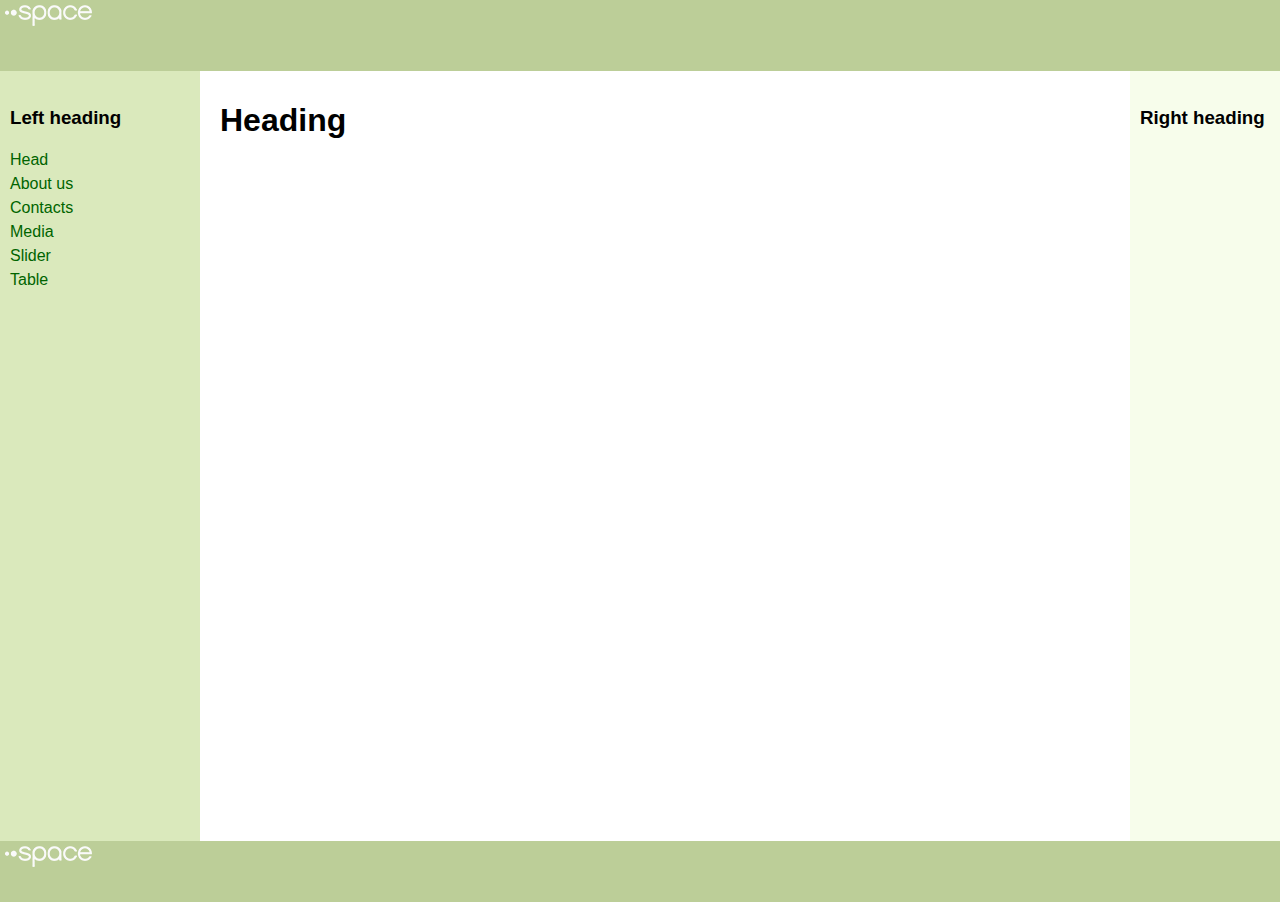
<file: index.html>
<!DOCTYPE html>
<html>
<head>
   <meta http-equiv="Content-Type" content="text/html; charset=UTF-8">
   <title>Head</title>
   <link rel="stylesheet" href="assets/css/layout.css">
</head>
<body>
<header class="header"><img src="assets/img/inspace.png" alt=""></header>
<div class="container">
   <main class="center column">
       <article>
           <h1>Heading</h1>
       </article>
   </main>
   <nav class="left column">
       <h3>Left heading</h3>
       <ul>
           <li><a href="index.html">Head</a></li>
           <li><a href="about.html">About us</a></li>
           <li><a href="contact.html">Contacts</a></li>
           <li><a href="media.html">Media</a></li>
           <li><a href="slider.html">Slider</a></li>
           <li><a href="table.html">Table</a></li>
       </ul>
   </nav>
   <div class="right column">
       <h3>Right heading</h3>
       <p></p>
   </div>
   <div class="push"></div>
</div>
<div class="footer-wrapper">
   <footer class="footer">
       <img src="assets/img/inspace.png" alt="">
    </footer>
</div>
</body>
</html>
</file>
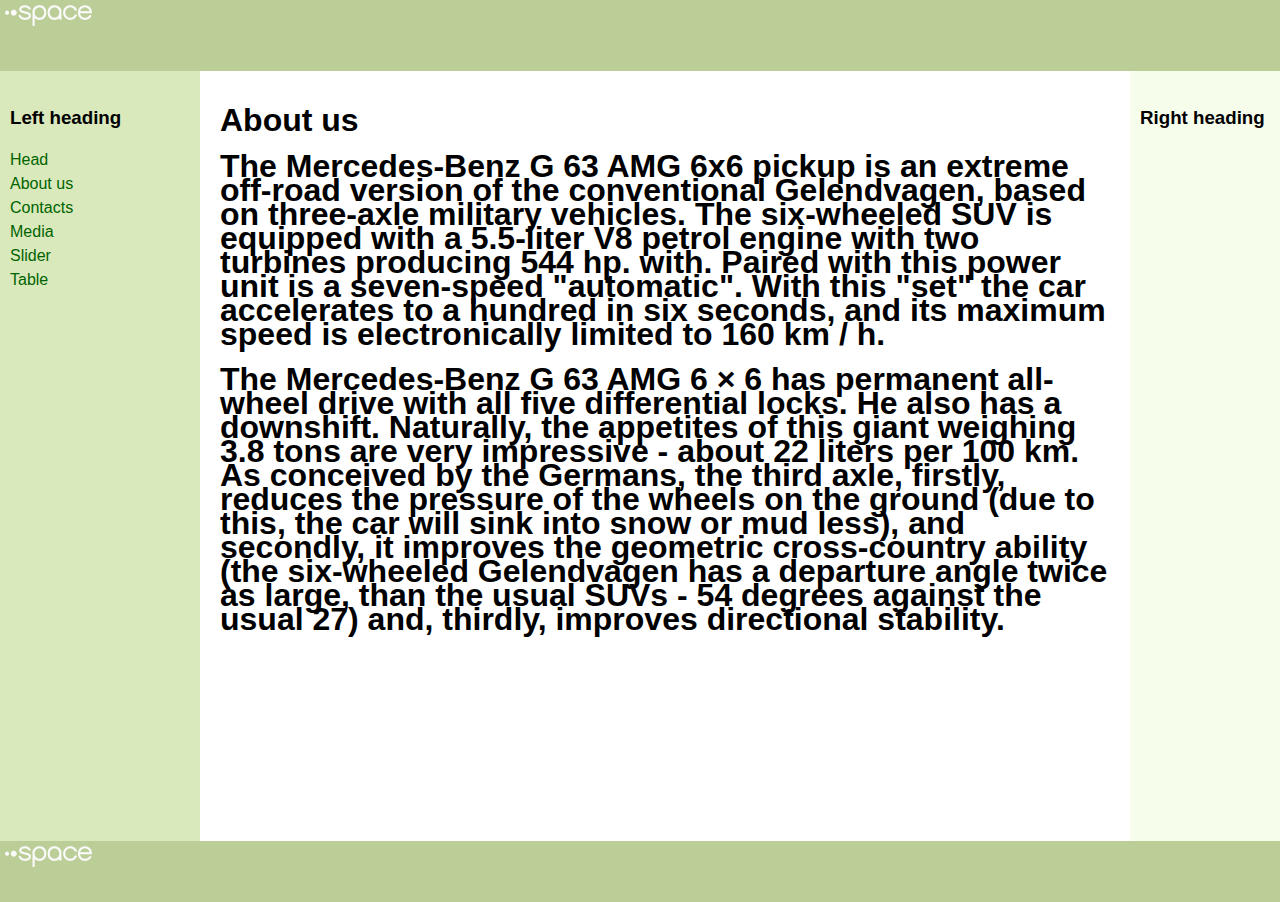
<file: about.html>
<!DOCTYPE html>
<html>
<head>
   <meta http-equiv="Content-Type" content="text/html; charset=UTF-8">
   <title>About us</title>
   <link rel="stylesheet" href="assets/css/layout.css">
</head>
<body>
<header class="header"><img src="assets/img/inspace.png" alt=""></header>
<div class="container">
   <main class="center column">
       <article>
           <h1>About us</h1>
           <h1>The Mercedes-Benz G 63 AMG 6x6 pickup is an extreme off-road version of the conventional Gelendvagen, 
               based on three-axle military vehicles.
               The six-wheeled SUV is equipped with a 5.5-liter V8 petrol engine with two turbines producing 544 hp. 
               with. Paired with this power unit is a seven-speed "automatic". With this "set" the car accelerates 
               to a hundred in six seconds, and its maximum speed is electronically limited to 160 km / h.
            </h1>
            <h1>The Mercedes-Benz G 63 AMG 6 × 6 has permanent all-wheel drive with all five differential locks. He 
                also has a downshift. Naturally, the appetites of this giant weighing 3.8 tons are very impressive 
                - about 22 liters per 100 km. As conceived by the Germans, the third axle, firstly, reduces the 
                pressure of the wheels on the ground (due to this, the car will sink into snow or mud less), and 
                secondly, it improves the geometric cross-country ability (the six-wheeled Gelendvagen has a departure 
                angle twice as large, than the usual SUVs - 54 degrees against the usual 27) and, thirdly, improves 
                directional stability.
            </h1>
       </article>
   </main>
   <nav class="left column">
       <h3>Left heading</h3>
       <ul>
           <li><a href="index.html">Head</a></li>
           <li><a href="about.html">About us</a></li>
           <li><a href="contact.html">Contacts</a></li>
           <li><a href="media.html">Media</a></li>
           <li><a href="slider.html">Slider</a></li>
           <li><a href="table.html">Table</a></li>
       </ul>
   </nav>
   <div class="right column">
       <h3>Right heading</h3>
       <p></p>
   </div>
   <div class="push"></div>
</div>
<div class="footer-wrapper">
   <footer class="footer">
       <img src="assets/img/inspace.png" alt="">
    </footer>
</div>
</body>
</html>
</file>
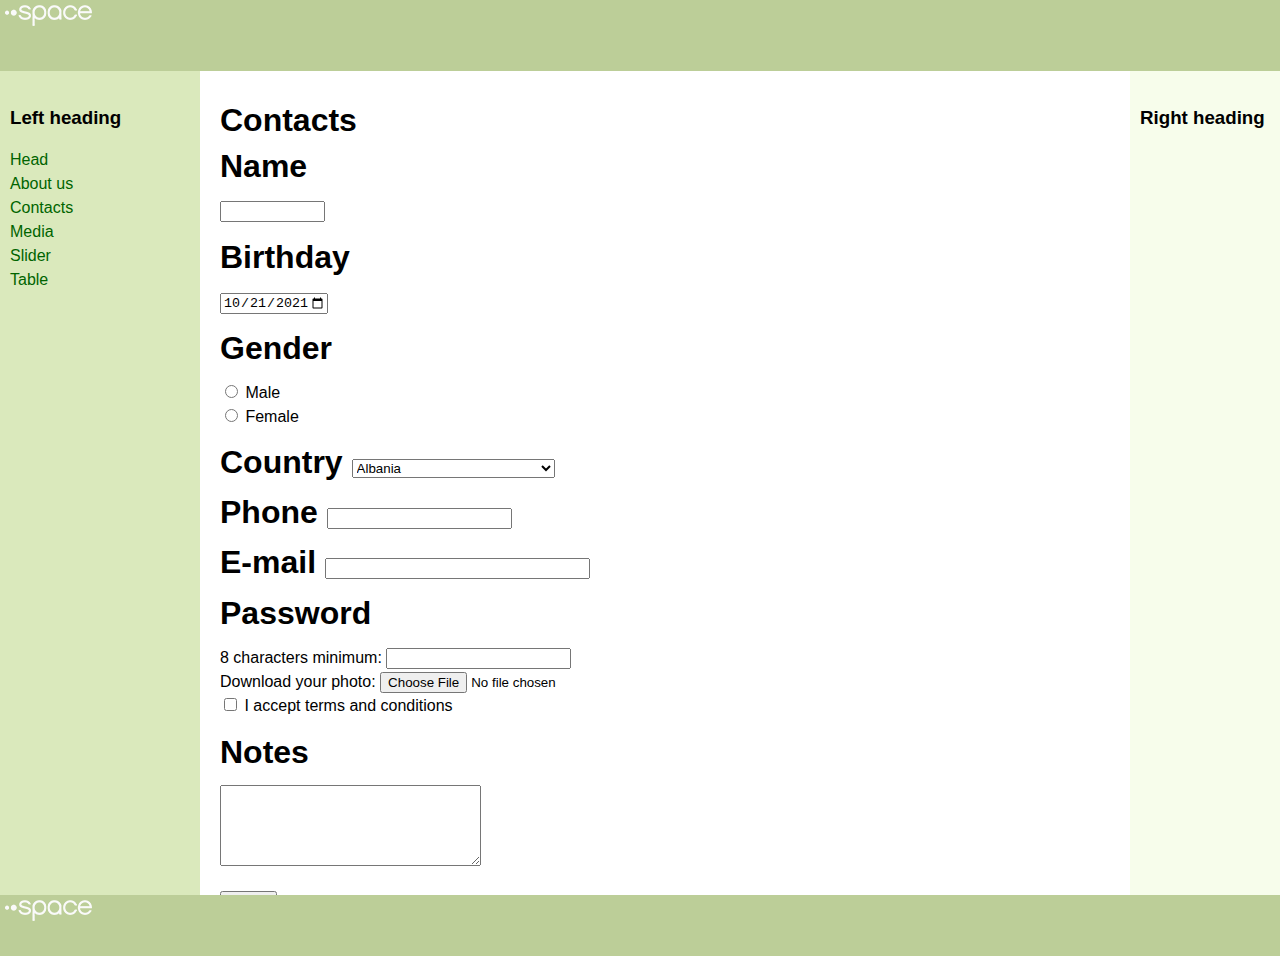
<file: contact.html>
<!DOCTYPE html>
<html>
<head>
   <meta http-equiv="Content-Type" content="text/html; charset=UTF-8">
   <title>Contacts</title>
   <link rel="stylesheet" href="assets/css/layout.css">
</head>
<body>
<header class="header"><img src="assets/img/inspace.png" alt=""></header>
<div class="container">
   <main class="center column">
       <article>
           <h1>Contacts</h1>
            <h1>Name</h1>
            <input type="text" id="name" name="name" required minlength="4" maxlength="8" size="10">
            <h1>Birthday</h1>
            <input type="date" id="start" name="trip-start"value="2021-10-21"min="1921-01-01" max="2021-10-21">
            <h1>Gender</h1>
            <input type="radio" name="gender" value="male"> Male<br>
            <input type="radio" name="gender" value="female"> Female<br>
            <h1>Country
            <select id="country" name="country">
                <option value="Albania">Albania</option>
                <option value="Algeria">Algeria</option>
                <option value="Andorra">Andorra</option>
                <option value="Angola">Angola</option>
                <option value="Anguilla">Anguilla</option>
                <option value="Argentina">Argentina</option>
                <option value="Armenia">Armenia</option>
                <option value="Aruba">Aruba</option>
                <option value="Australia">Australia</option>
                <option value="Austria">Austria</option>
                <option value="Azerbaijan">Azerbaijan</option>
                <option value="Bahamas">Bahamas</option>
                <option value="Bahrain">Bahrain</option>
                <option value="Bangladesh">Bangladesh</option>
                <option value="Barbados">Barbados</option>
                <option value="Belarus">Belarus</option>
                <option value="Belgium">Belgium</option>
                <option value="Belize">Belize</option>
                <option value="Benin">Benin</option>
                <option value="Bermuda">Bermuda</option>
                <option value="Bhutan">Bhutan</option>
                <option value="Bolivia">Bolivia</option>
                <option value="Bonaire">Bonaire</option>
                <option value="Bosnia & Herzegovina">Bosnia & Herzegovina</option>
                <option value="Botswana">Botswana</option>
                <option value="Brazil">Brazil</option>
                <option value="British Indian Ocean Ter">British Indian Ocean Ter</option>
                <option value="Brunei">Brunei</option>
                <option value="Bulgaria">Bulgaria</option>
                <option value="Burkina Faso">Burkina Faso</option>
                <option value="Burundi">Burundi</option>
                <option value="Cambodia">Cambodia</option>
                <option value="Cameroon">Cameroon</option>
                <option value="Canada">Canada</option>
                <option value="Canary Islands">Canary Islands</option>
                <option value="Cape Verde">Cape Verde</option>
                <option value="Cayman Islands">Cayman Islands</option>
                <option value="Central African Republic">Central African Republic</option>
                <option value="Chad">Chad</option>
                <option value="Channel Islands">Channel Islands</option>
                <option value="Chile">Chile</option>
                <option value="China">China</option>
                <option value="Christmas Island">Christmas Island</option>
                <option value="Cocos Island">Cocos Island</option>
                <option value="Colombia">Colombia</option>
                <option value="Comoros">Comoros</option>
                <option value="Congo">Congo</option>
                <option value="Cook Islands">Cook Islands</option>
                <option value="Costa Rica">Costa Rica</option>
                <option value="Cote DIvoire">Cote DIvoire</option>
                <option value="Croatia">Croatia</option>
                <option value="Cuba">Cuba</option>
                <option value="Curaco">Curacao</option>
                <option value="Cyprus">Cyprus</option>
                <option value="Czech Republic">Czech Republic</option>
                <option value="Denmark">Denmark</option>
                <option value="Djibouti">Djibouti</option>
                <option value="Dominica">Dominica</option>
                <option value="Dominican Republic">Dominican Republic</option>
                <option value="East Timor">East Timor</option>
                <option value="Ecuador">Ecuador</option>
                <option value="Egypt">Egypt</option>
                <option value="Equatorial Guinea">Equatorial Guinea</option>
                <option value="Eritrea">Eritrea</option>
                <option value="Estonia">Estonia</option>
                <option value="Ethiopia">Ethiopia</option>
                <option value="Falkland Islands">Falkland Islands</option>
                <option value="Faroe Islands">Faroe Islands</option>
                <option value="Fiji">Fiji</option>
                <option value="Finland">Finland</option>
                <option value="France">France</option>
                <option value="French Guiana">French Guiana</option>
                <option value="French Polynesia">French Polynesia</option>
                <option value="French Southern Ter">French Southern Ter</option>
                <option value="Gabon">Gabon</option>
                <option value="Gambia">Gambia</option>
                <option value="Georgia">Georgia</option>
                <option value="Germany">Germany</option>
                <option value="Ghana">Ghana</option>
                <option value="Gibraltar">Gibraltar</option>
                <option value="Great Britain">Great Britain</option>
                <option value="Greece">Greece</option>
                <option value="Greenland">Greenland</option>
                <option value="Grenada">Grenada</option>
                <option value="Guadeloupe">Guadeloupe</option>
                <option value="Guam">Guam</option>
                <option value="Guatemala">Guatemala</option>
                <option value="Guinea">Guinea</option>
                <option value="Guyana">Guyana</option>
                <option value="Haiti">Haiti</option>
                <option value="Hawaii">Hawaii</option>
                <option value="Honduras">Honduras</option>
                <option value="Hong Kong">Hong Kong</option>
                <option value="Hungary">Hungary</option>
                <option value="Iceland">Iceland</option>
                <option value="Indonesia">Indonesia</option>
                <option value="India">India</option>
                <option value="Iran">Iran</option>
                <option value="Iraq">Iraq</option>
                <option value="Ireland">Ireland</option>
                <option value="Isle of Man">Isle of Man</option>
                <option value="Israel">Israel</option>
                <option value="Italy">Italy</option>
                <option value="Jamaica">Jamaica</option>
                <option value="Japan">Japan</option>
                <option value="Jordan">Jordan</option>
                <option value="Kazakhstan">Kazakhstan</option>
                <option value="Kenya">Kenya</option>
                <option value="Kiribati">Kiribati</option>
                <option value="Korea North">Korea North</option>
                <option value="Korea Sout">Korea South</option>
                <option value="Kuwait">Kuwait</option>
                <option value="Kyrgyzstan">Kyrgyzstan</option>
                <option value="Laos">Laos</option>
                <option value="Latvia">Latvia</option>
                <option value="Lebanon">Lebanon</option>
                <option value="Lesotho">Lesotho</option>
                <option value="Liberia">Liberia</option>
                <option value="Libya">Libya</option>
                <option value="Liechtenstein">Liechtenstein</option>
                <option value="Lithuania">Lithuania</option>
                <option value="Luxembourg">Luxembourg</option>
                <option value="Macau">Macau</option>
                <option value="Macedonia">Macedonia</option>
                <option value="Madagascar">Madagascar</option>
                <option value="Malaysia">Malaysia</option>
                <option value="Malawi">Malawi</option>
                <option value="Maldives">Maldives</option>
                <option value="Mali">Mali</option>
                <option value="Malta">Malta</option>
                <option value="Marshall Islands">Marshall Islands</option>
                <option value="Martinique">Martinique</option>
                <option value="Mauritania">Mauritania</option>
                <option value="Mauritius">Mauritius</option>
                <option value="Mayotte">Mayotte</option>
                <option value="Mexico">Mexico</option>
                <option value="Midway Islands">Midway Islands</option>
                <option value="Moldova">Moldova</option>
                <option value="Monaco">Monaco</option>
                <option value="Mongolia">Mongolia</option>
                <option value="Montserrat">Montserrat</option>
                <option value="Morocco">Morocco</option>
                <option value="Mozambique">Mozambique</option>
                <option value="Myanmar">Myanmar</option>
                <option value="Nambia">Nambia</option>
                <option value="Nauru">Nauru</option>
                <option value="Nepal">Nepal</option>
                <option value="Netherland Antilles">Netherland Antilles</option>
                <option value="Netherlands">Netherlands (Holland, Europe)</option>
                <option value="Nevis">Nevis</option>
                <option value="New Caledonia">New Caledonia</option>
                <option value="New Zealand">New Zealand</option>
                <option value="Nicaragua">Nicaragua</option>
                <option value="Niger">Niger</option>
                <option value="Nigeria">Nigeria</option>
                <option value="Niue">Niue</option>
                <option value="Norfolk Island">Norfolk Island</option>
                <option value="Norway">Norway</option>
                <option value="Oman">Oman</option>
                <option value="Pakistan">Pakistan</option>
                <option value="Palau Island">Palau Island</option>
                <option value="Palestine">Palestine</option>
                <option value="Panama">Panama</option>
                <option value="Papua New Guinea">Papua New Guinea</option>
                <option value="Paraguay">Paraguay</option>
                <option value="Peru">Peru</option>
                <option value="Phillipines">Philippines</option>
                <option value="Pitcairn Island">Pitcairn Island</option>
                <option value="Poland">Poland</option>
                <option value="Portugal">Portugal</option>
                <option value="Puerto Rico">Puerto Rico</option>
                <option value="Qatar">Qatar</option>
                <option value="Republic of Montenegro">Republic of Montenegro</option>
                <option value="Republic of Serbia">Republic of Serbia</option>
                <option value="Reunion">Reunion</option>
                <option value="Romania">Romania</option>
                <option value="Russia">Russia</option>
                <option value="Rwanda">Rwanda</option>
                <option value="St Barthelemy">St Barthelemy</option>
                <option value="St Eustatius">St Eustatius</option>
                <option value="St Helena">St Helena</option>
                <option value="St Kitts-Nevis">St Kitts-Nevis</option>
                <option value="St Lucia">St Lucia</option>
                <option value="St Maarten">St Maarten</option>
                <option value="St Pierre & Miquelon">St Pierre & Miquelon</option>
                <option value="St Vincent & Grenadines">St Vincent & Grenadines</option>
                <option value="Saipan">Saipan</option>
                <option value="Samoa">Samoa</option>
                <option value="Samoa American">Samoa American</option>
                <option value="San Marino">San Marino</option>
                <option value="Sao Tome & Principe">Sao Tome & Principe</option>
                <option value="Saudi Arabia">Saudi Arabia</option>
                <option value="Senegal">Senegal</option>
                <option value="Seychelles">Seychelles</option>
                <option value="Sierra Leone">Sierra Leone</option>
                <option value="Singapore">Singapore</option>
                <option value="Slovakia">Slovakia</option>
                <option value="Slovenia">Slovenia</option>
                <option value="Solomon Islands">Solomon Islands</option>
                <option value="Somalia">Somalia</option>
                <option value="South Africa">South Africa</option>
                <option value="Spain">Spain</option>
                <option value="Sri Lanka">Sri Lanka</option>
                <option value="Sudan">Sudan</option>
                <option value="Suriname">Suriname</option>
                <option value="Swaziland">Swaziland</option>
                <option value="Sweden">Sweden</option>
                <option value="Switzerland">Switzerland</option>
                <option value="Syria">Syria</option>
                <option value="Tahiti">Tahiti</option>
                <option value="Taiwan">Taiwan</option>
                <option value="Tajikistan">Tajikistan</option>
                <option value="Tanzania">Tanzania</option>
                <option value="Thailand">Thailand</option>
                <option value="Togo">Togo</option>
                <option value="Tokelau">Tokelau</option>
                <option value="Tonga">Tonga</option>
                <option value="Trinidad & Tobago">Trinidad & Tobago</option>
                <option value="Tunisia">Tunisia</option>
                <option value="Turkey">Turkey</option>
                <option value="Turkmenistan">Turkmenistan</option>
                <option value="Turks & Caicos Is">Turks & Caicos Is</option>
                <option value="Tuvalu">Tuvalu</option>
                <option value="Uganda">Uganda</option>
                <option value="United Kingdom">United Kingdom</option>
                <option value="Ukraine">Ukraine</option>
                <option value="United Arab Erimates">United Arab Emirates</option>
                <option value="United States of America">United States of America</option>
                <option value="Uraguay">Uruguay</option>
                <option value="Uzbekistan">Uzbekistan</option>
                <option value="Vanuatu">Vanuatu</option>
                <option value="Vatican City State">Vatican City State</option>
                <option value="Venezuela">Venezuela</option>
                <option value="Vietnam">Vietnam</option>
                <option value="Virgin Islands (Brit)">Virgin Islands (Brit)</option>
                <option value="Virgin Islands (USA)">Virgin Islands (USA)</option>
                <option value="Wake Island">Wake Island</option>
                <option value="Wallis & Futana Is">Wallis & Futana Is</option>
                <option value="Yemen">Yemen</option>
                <option value="Zaire">Zaire</option>
                <option value="Zambia">Zambia</option>
                <option value="Zimbabwe">Zimbabwe</option>
            </select>
            </h1>
            <h1>Phone
            <input type="tel" id="phone" name="phone"
                   pattern="[0-9]{3}-[0-9]{3}-[0-9]{4}"
                   required>
            </h1>
            <h1>E-mail
            <input type="email" id="email"pattern=".+@globex\.com" size="30" required>
            </h1>
            <h1>Password</h1>
            <div>
                <label for="pass">8 characters minimum:</label>
                <input type="password" id="pass" name="password"
                       minlength="8" required>
            </div>
            <div>
                    <label for="photo">Download your photo:</label>
                    <input type="file"id="photo" name="photo"
                           accept="image/png, image/jpeg">
            </div>
            <input type="checkbox" id="vehicle1" name="accept" value="accept">
            <label for="accept"> I accept terms and conditions</label>
            <h1>Notes</h1>
            <textarea name="notes" rows="5" cols="30"></textarea>
            <p>
            <input type="submit" value="Sign in">
            </p>
       </article>
   </main>
   <nav class="left column">
       <h3>Left heading</h3>
       <ul>
           <li><a href="index.html">Head</a></li>
           <li><a href="about.html">About us</a></li>
           <li><a href="contact.html">Contacts</a></li>
           <li><a href="media.html">Media</a></li>
           <li><a href="slider.html">Slider</a></li>
           <li><a href="table.html">Table</a></li>
       </ul>
   </nav>
   <div class="right column">
       <h3>Right heading</h3>
       <p></p>
   </div>
   <div class="push"></div>
</div>
<div class="footer-wrapper">
   <footer class="footer">
       <img src="assets/img/inspace.png" alt="">
    </footer>
</div>
</body>
</html>
</file>
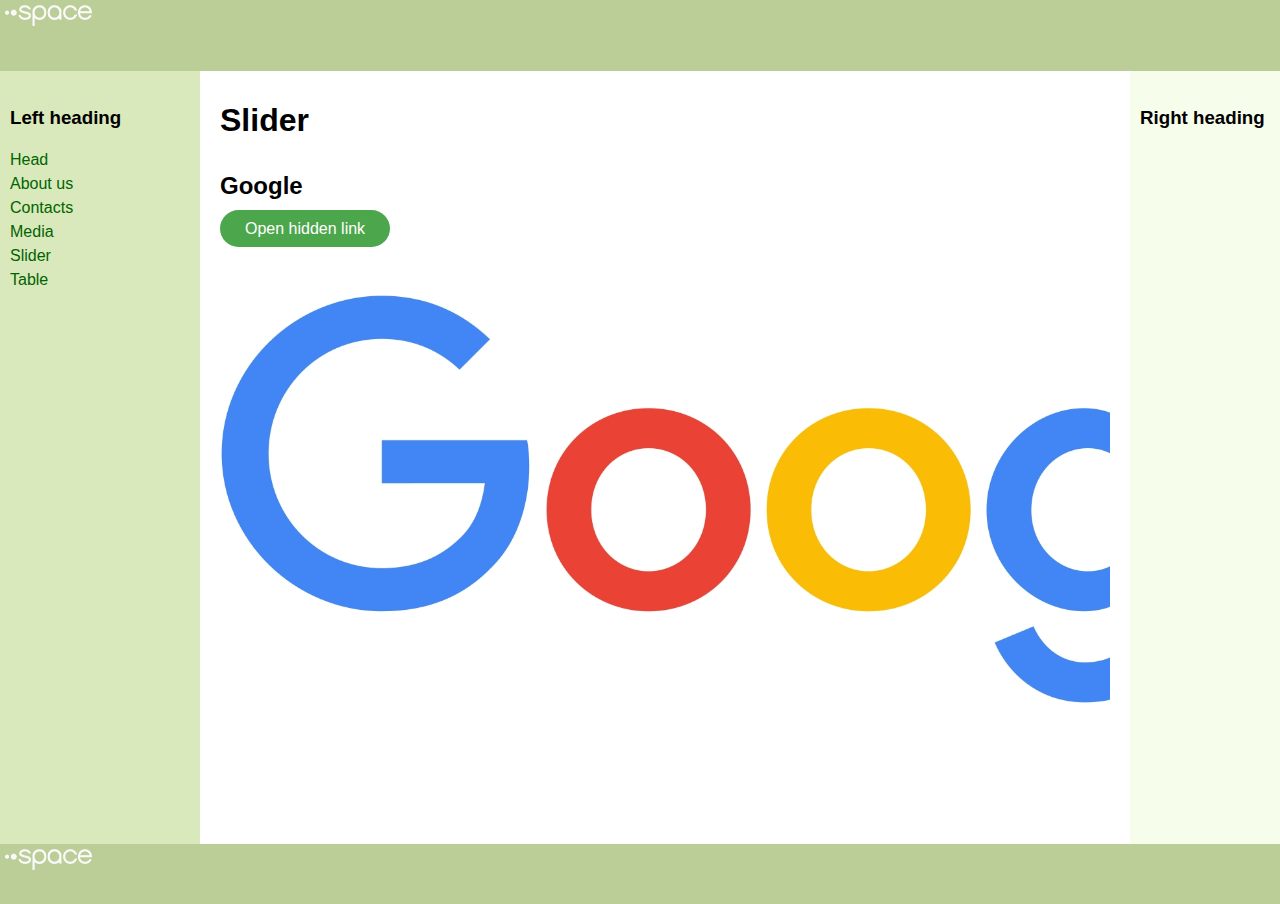
<file: slider.html>
<!DOCTYPE html>
<html>
<head>
   <meta http-equiv="Content-Type" content="text/html; charset=UTF-8">
   <title>Slider</title>
   <link rel="stylesheet" href="assets/css/layout.css">
   <link rel="stylesheet" href="assets/css/style.css">
   <script>
       window.onload = function() {
        // ви можете зробити скільки завгодно слайдів
        let slides = [
            {
                title: "Google",
                background: "public/images/google.jpg",
                link: "http://google.com"
            }, {
                title: "Yahoo",
                background: "public/images/yahoo.png",
                link: "http://yahoo.com"
            }, {
                title: "Youtube",
                background: "public/images/youtube.png",
                link: "http://youtube.com"
            }
        ]
        Slider.initSlider(slides);
        };
    </script>
</head>
<body>
<header class="header"><img src="assets/img/inspace.png" alt=""></header>
<div class="container">
   <main class="center column">
       <article>
           <h1>Slider</h1>
           <div class="slider" id="slider"></div>
           <div class="btn-bar">
               <button class="prevBtn slider-control-left"><i class="fa fa-angle-left"></i>Prev</button>
               <button class="nextBtn slider-control-right"><i class="fa fa-angle-right"></i>Next</button>
               <button class="hideBtn"><i class="fa fa-eye-slash"></i>Hide</button>
               <button class="showBtn"><i class="fa fa-eye"></i>Show</button>
               <button class="slideShow">Auto</button>
           </div>
       </article>
   </main>
   <nav class="left column">
       <h3>Left heading</h3>
       <ul>
           <li><a href="index.html">Head</a></li>
           <li><a href="about.html">About us</a></li>
           <li><a href="contact.html">Contacts</a></li>
           <li><a href="media.html">Media</a></li>
           <li><a href="slider.html">Slider</a></li>
           <li><a href="table.html">Table</a></li>
       </ul>
   </nav>
   <div class="right column">
       <h3>Right heading</h3>
       <p></p>
   </div>
   <div class="push"></div>
</div>
<div class="footer-wrapper">
   <footer class="footer">
       <img src="assets/img/inspace.png" alt="">
    </footer>
</div>
<script src="assets/js/script.js"></script>
</body>
</html>
</file>
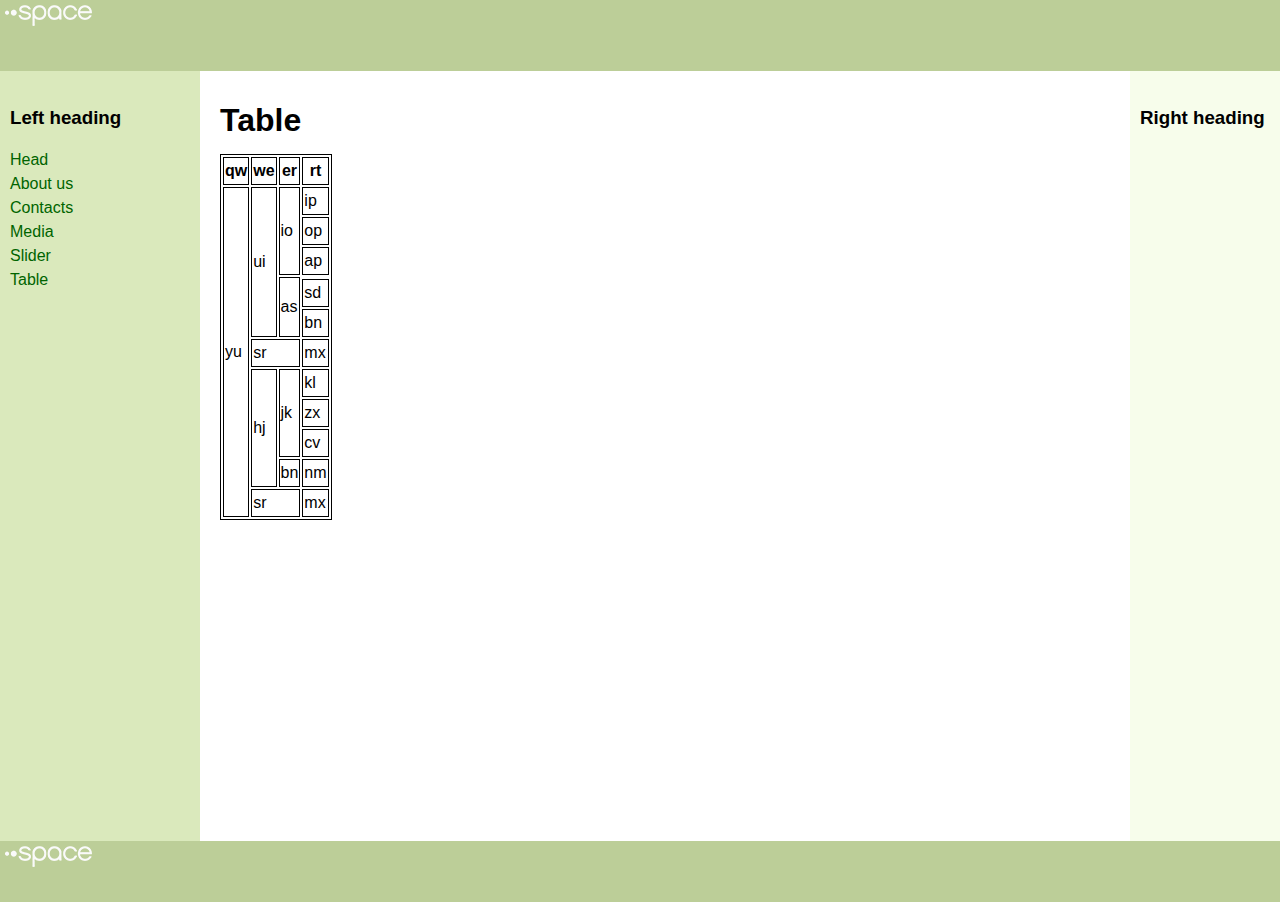
<file: table.html>
<!DOCTYPE html>
<html>
<head>
   <meta http-equiv="Content-Type" content="text/html; charset=UTF-8">
   <title>Table</title>
   <link rel="stylesheet" href="assets/css/layout.css">
</head>
<body>
<header class="header"><img src="assets/img/inspace.png" alt=""></header>
<div class="container">
   <main class="center column">
       <article>
           <h1>Table</h1>
       </article>
       <table>
        <tr>
                <th>qw</th>
                <th>we</th>
                <th>er</th>
                <th>rt</th>
            </tr>
            </tr>
            <tr>
                <td rowspan="12">yu</td>
                <td rowspan="6">ui</td>
                <td rowspan="3">io</td>
                <td>ip</td>
            </tr>
            <tr>
                <td>op</td>
            </tr>
            <tr>
                <td>ap</td>
            </tr>
            <tr>
                <td rowspan="3">as</td>
            </tr>
            <tr>
                <td>sd</td>
            </tr>
            <tr>
                <td>bn</td>
            </tr>
            <tr>
                <td colspan="2">sr</td>
                <td>mx</td>
            </tr>
            <tr>
                <td rowspan="4">hj</td>
                <td rowspan="3">jk</td>
                <td>kl</td>
            </tr>
            <tr>
                <td>zx</td>
            </tr>
            <tr>
                <td>cv</td>
            </tr>
            <tr>
                <td>bn</td>
                <td>nm</td>
            </tr>
            <tr>
                <td colspan="2">sr</td>
                <td>mx</td>
            </tr>
       </table>
   </main>
   <nav class="left column">
       <h3>Left heading</h3>
       <ul>
           <li><a href="index.html">Head</a></li>
           <li><a href="about.html">About us</a></li>
           <li><a href="contact.html">Contacts</a></li>
           <li><a href="media.html">Media</a></li>
           <li><a href="slider.html">Slider</a></li>
           <li><a href="table.html">Table</a></li>
       </ul>
   </nav>
   <div class="right column">
       <h3>Right heading</h3>
       <p></p>
   </div>
   <div class="push"></div>
</div>
<div class="footer-wrapper">
   <footer class="footer">
       <img src="assets/img/inspace.png" alt="">
    </footer>
</div>
</body>
</html>
</file>
<file: assets/css/layout.css>
html, body {
    height: 100%;
    margin: 0;
 }
 body {
    margin: 0;
    padding: 0;
    font-family:Sans-serif;
    line-height: 1.5em;
 }

 table, th, td {
   border: 1px solid black;
}
 
 .footer,
 .push {
    height: 50px;
 }
 
 .container {
    padding-left: 200px;
    padding-right: 190px;
    min-height: calc(100% - 80px);
    margin-bottom: -50px;
 }
 
 .container .column {
    position: relative;
    float: left;
 }
 
 .center {
    padding: 10px 20px;
    width: 100%;
 }
 
 .left {
    width: 180px;
    padding: 0 10px;
    right: 240px;
    margin-left: -100%;
 }
 
 .right {
    width: 130px;
    padding: 0 10px;
    margin-right: -100%;
 }
 
 .footer {
    clear: both;
 }
 .container {
    overflow: hidden;
 }
 .container .column {
    padding-bottom: 1001em;
    margin-bottom: -1000em;
 }
 
 .footer-wrapper {
    float: left;
    position: relative;
    width: 100%;
    background: #fff;
 }
 
 p {
    color: #555;
 }
 nav ul {
    list-style-type: none;
    margin: 0;
    padding: 0;
 }
 nav ul a {
    color: darkgreen;
    text-decoration: none;
 }
 .header, .footer {
    font-size: large;
    padding: 0.3em;
    background: #BCCE98;
 }
 .header{
    height: 60px;
 }
 
 .left {
    background: #DAE9BC;
 }
 .right {
    background: #F7FDEB;
 }
 .center {
    background: #fff;
 }
 .container .column {
    padding-top: 1em;
 }
</file>
<file: assets/css/style.css>
#slider{
    overflow: hidden;
    position: relative;
    width: 100%;
    height: 700px;
 }

.hide {
   display: none;
}
 
 a.link {
    padding: 10px 25px;
    background-color: #4CA74C;
    color: #fff;
    border-radius: 25px;
    text-decoration: none;
 }
 
 .singleSlide {
    background-size: cover;
    height: 700px;
    position: absolute;
    left: 100%;
    width: 100%;
    top: 0;
 }
 /* стилі для анімації нижче */
 
 @-webkit-keyframes slideIn {
    100% { left: 0; }
 }
 
 @keyframes slideIn {
    100% { left: 0; }
 }
 
 .slideInRight {
    left: -100%;
    -webkit-animation: slideIn 1s forwards;
    animation: slideIn 1s forwards;
 }
 
 .slideInLeft {
    left: 100%;
    -webkit-animation: slideIn 1s forwards;
    animation: slideIn 1s forwards;
 }
 
 @-webkit-keyframes slideOutLeft {
    100% { left: -100%; }
 }
 
 @keyframes slideOutLeft {
    100% { left: -100%; }
 }
 
 .slideOutLeft {
    -webkit-animation: slideOutLeft 1s forwards;
    animation: slideOutLeft 1s forwards;
 }
 
 @-webkit-keyframes slideOutRight {
    100% { left: 100%; }
 }
 
 @keyframes slideOutRight {
    100% { left: 100%; }
 }
 
 .slideOutRight {
    -webkit-animation: slideOutRight 1s forwards;
    animation: slideOutRight 1s forwards;
 }
</file>
